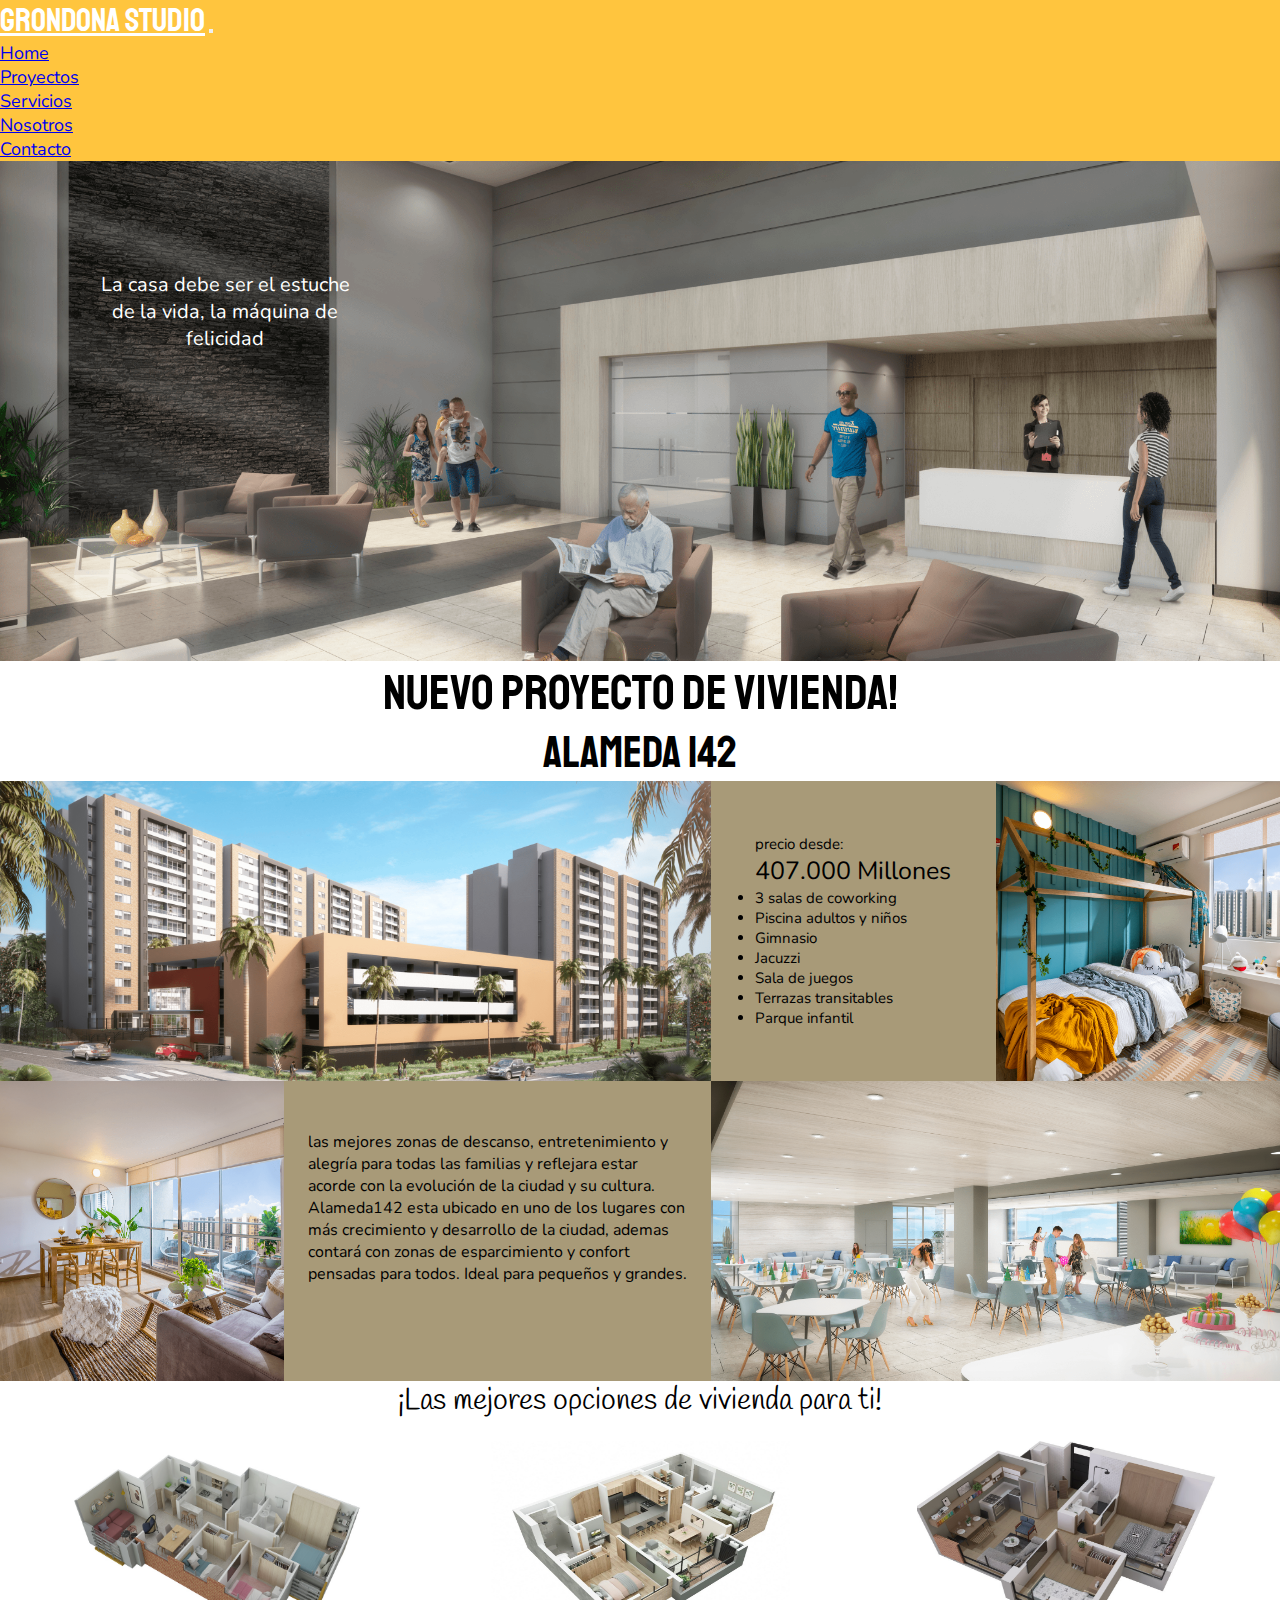
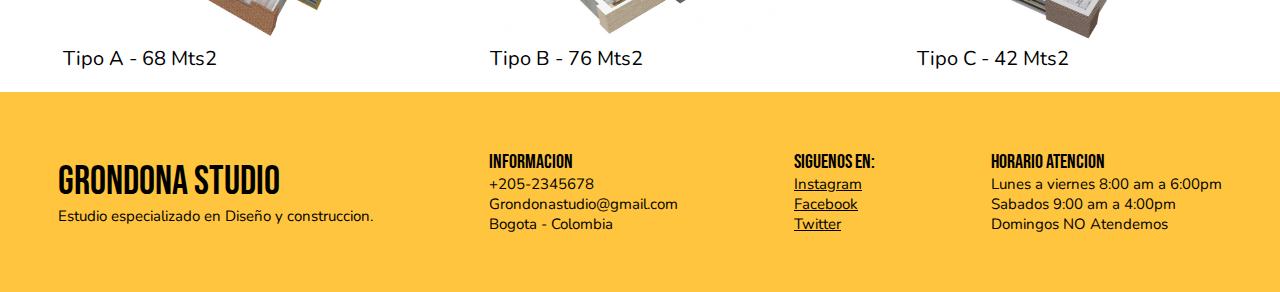
<file: index.html>
<!doctype html>
<html lang="es">
  <head>
      <meta charset="utf-8">
      <meta name="viewport" content="width=device-width, initial-scale=1">
      <meta name="description" content="Este es el sitio web de empresa donde pueden encontrar todo relacionado con Arquitectura diseño y construccion.">
      <meta name="keywords" content="DISEÑO, ARTE, ARQUITECTURA, CONSTRUCCION, COLORES, TEXTURAS">
      <link href="https://cdn.jsdelivr.net/npm/bootstrap@5.0.2/dist/css/bootstrap.min.css" rel="stylesheet" integrity="sha384-EVSTQN3/azprG1Anm3QDgpJLIm9Nao0Yz1ztcQTwFspd3yD65VohhpuuCOmLASjC" crossorigin="anonymous">
      <link rel="stylesheet" type="text/css" href="css/style.css">
      <title>GRONDONA STUDIO</title>
       <link
      rel="stylesheet"
      href="https://cdnjs.cloudflare.com/ajax/libs/animate.css/4.1.1/animate.min.css"/>
  </head>
  <body>
     <!--nav bar-->
  <nav class="navbar navbar-expand-lg navbar-light bg-danger ">
      <div class="container-fluid ">
        <a class="navbar-brand " href="index.html">Grondona Studio</a>
        <button class="navbar-toggler" type="button" data-bs-toggle="collapse" data-bs-target="#navbarNav" aria-controls="navbarNav" aria-expanded="false" aria-label="Toggle navigation">
          <span class="navbar-toggler-icon"></span>
        </button>
        <div class="collapse navbar-collapse dd-flex justify-content-end" id="navbarNav">
          <ul class="navbar-nav ">
            <li class="nav-item">
              <a class="nav-link active" aria-current="page" href="index.html">Home</a>
            </li>
            <li class="nav-item ">
              <a class="nav-link" href="proyectos.html">Proyectos</a>
            </li>
            <li class="nav-item">
              <a class="nav-link" href="servicios.html">Servicios</a>
            </li>
            <li class="nav-item">
              <a class="nav-link" href="nosotros.html">Nosotros</a>
            </li>
            <li class="nav-item">
              <a class="nav-link" href="contacto.html">Contacto</a>
            </li>        
          </ul>
        </div>
      </div>
    </nav>
</nav>
  <!--nav bar -->
  <!--info 1-->
 <div id="banner_uno" class="animate__fadeIn">
   	<div class="banner_texto">
   		<p class="animate__backInRight">La casa debe ser el estuche de la vida, la máquina de felicidad</p>	
   	</div>	
</div> 
  <!--info 1-->
  <!--info 2-->
  <header id="nuevos" >
    	<p class="t1_nuevo animate__zoomIn">Nuevo Proyecto de Vivienda!</p>
    	<p class="t2_nuevo animate__bounceInLeft">ALAMEDA 142</p>
  </header>
  <!--info 2-->
  <!--proyecto-->
  <div id="alameda142">
  	  	<div class="inf1"></div>
    	<article class="inf3">
    		<p class="tx_al">las mejores  zonas de descanso,  entretenimiento y alegría para todas las familias  y reflejara estar acorde con la evolución de la ciudad y su cultura. Alameda142 esta ubicado en uno de los lugares con más crecimiento y desarrollo de la ciudad, ademas contará con zonas de esparcimiento y confort pensadas para todos. Ideal para pequeños y grandes.</p> 
    	</article>
  		  <div class="inf2"></div>
  		  <div class="inf5"> 
      			<ul>
      				<p>precio desde:</p>
      				<p class="p_c">407.000 Millones</p>
      				<li>3 salas de coworking</li>
      				<li>Piscina adultos y niños</li>
      				<li>Gimnasio</li>
      				<li>Jacuzzi</li>
      				<li>Sala de juegos</li>
      				<li>Terrazas transitables</li>
      				<li>Parque infantil</li>
      			</ul>
  		  </div>
  		  <div class="inf4"> </div>
  	  	<div class="inf6"> </div>
  </div>		
<!--proyecto-->  
<!--texto info-->
  <div class="titulo">
      <p class="animate__animated animate__bounce">¡Las mejores opciones de vivienda para ti!</p>	
  </div>
<!--texto info-->
<!--cards -->
  <div id="cards">
      	<div class="card_uno">   		
      		<img src="img/tipo A.jpg" height="200px" width="300px" class="fondo1">
      		<p>Tipo A - 68 Mts2</p>
      		</div>
      	<div class="card_dos">   		
      		<img src="img/tipo B.jpg" height="200px" width="300px" class="fondo1">
      		<p>Tipo B - 76 Mts2</p>
      	</div>
      	<div class="card_tres">
      		
      		<img src="img/tipo C.jpg" height="200px" width="300px" class="fondo1">
      		<p>Tipo C - 42 Mts2</p>
      	</div>	
      </div>
  </div>
<!--cards -->
<!--FOOTER-->
<footer id="footer" class="infofooter">
    <div>
      <p class="t_1">GRONDONA STUDIO</p>
      <p class="t_2">Estudio especializado en Diseño y construccion.</p>
    </div>
    <div class="informacion">Informacion
      <p class="t_4">+205-2345678</p>
      <p class="t_4">Grondonastudio@gmail.com</p>
      <p class="t_4">Bogota - Colombia</p>
    </div>
    <div class="informacion">Siguenos en:
      <p class="t_4">
        <a class="t_4" href="https://www.instagram.com/?hl=es-la" target="_blank">Instagram</a>
      </p>
      <p class="t_4">
        <a class="t_4" href="https://www.facebook.com/?hl=es-la" target="_blank">Facebook</a>
      </p>
      <p class="t_4">
        <a class="t_4" href="https://www.twitter.com/?hl=es-la" target="_blank">Twitter</a>
      </p>	
    </div>
    <div class="informacion">Horario Atencion
      <p class="t_4">Lunes a viernes 8:00 am a 6:00pm</p>
      <p class="t_4">Sabados 9:00 am a 4:00pm</p>
      <p class="t_4">Domingos NO Atendemos</p>
    </div>	
</footer>
<!--FOOTER-->
<script src="https://cdn.jsdelivr.net/npm/bootstrap@5.0.2/dist/js/bootstrap.bundle.min.js" integrity="sha384-MrcW6ZMFYlzcLA8Nl+NtUVF0sA7MsXsP1UyJoMp4YLEuNSfAP+JcXn/tWtIaxVXM" crossorigin="anonymous"></script>
  </body>
</html>
</file>
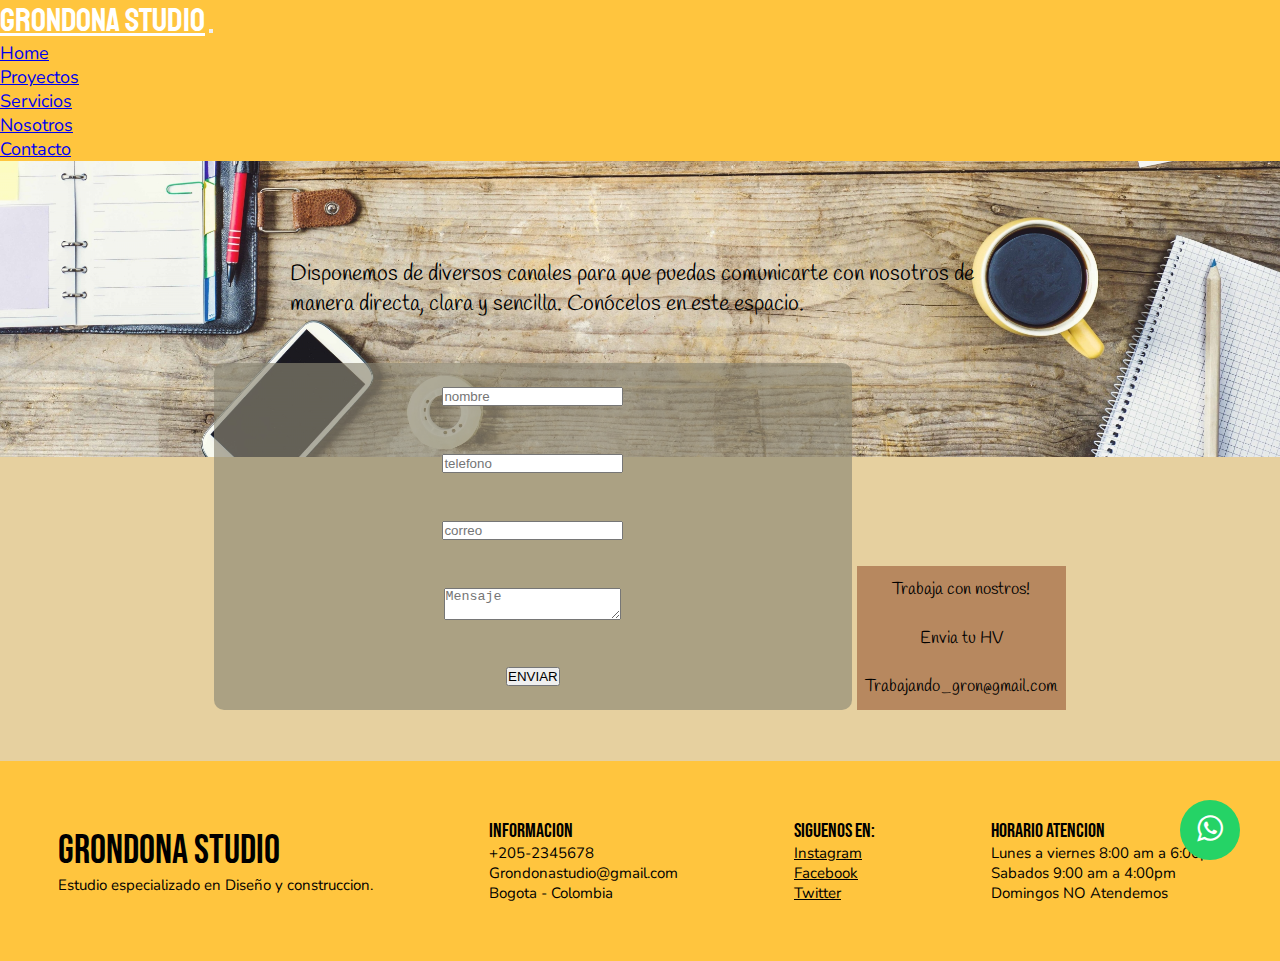
<file: contacto.html>
<!doctype html>
<html lang="es">
<head>
    <meta charset="utf-8">
    <meta name="viewport" content="width=device-width, initial-scale=1">
     <meta name="description" content="Este es el sitio web de empresa donde pueden encontrar todo relacionado con Arquitectura diseño y construccion.">
    <meta name="keywords" content="DISEÑO, ARTE, ARQUITECTURA, CONSTRUCCION, COLORES, TEXTURAS">
    <link href="https://cdn.jsdelivr.net/npm/bootstrap@5.0.2/dist/css/bootstrap.min.css" rel="stylesheet" integrity="sha384-EVSTQN3/azprG1Anm3QDgpJLIm9Nao0Yz1ztcQTwFspd3yD65VohhpuuCOmLASjC" crossorigin="anonymous">
    <link rel="stylesheet" type="text/css" href="css/style.css">
    <!--WhatsApp head -->
    <link rel="stylesheet" href="https://stackpath.bootstrapcdn.com/font-awesome/4.7.0/css/font-awesome.min.css">
	    <style type="text/css">
    	    	.whatsapp {
    			  position:fixed;
    			  width:60px;
    			  height:60px;
    			  bottom:40px;
    			  right:40px;
    			  background-color:#25d366;
    			  color:#FFF;
    			  border-radius:50px;
    			  text-align:center;
    			  font-size:30px;
    			  z-index:100;
    			 }
    			.whatsapp-icon {
    	  		margin-top:13px;
    			}
	    </style>
      <!--WhatsApp Head -->
  <title>Contacto</title>
</head>
<body>
<!--WhatsApp Body -->
<a href="https://wa.me/2052345678?text=Me%20gustaría%20saber%20el%20precio%20del%20coche" class="whatsapp" target="_blank"> <i class="fa fa-whatsapp whatsapp-icon"></i></a>
<!--WhatsApp Body -->
<!--navbar -->
<nav class="navbar navbar-expand-lg navbar-light bg-danger ">
    <div class="container-fluid ">
      <a class="navbar-brand " href="index.html">Grondona Studio</a>
      <button class="navbar-toggler" type="button" data-bs-toggle="collapse" data-bs-target="#navbarNav" aria-controls="navbarNav" aria-expanded="false" aria-label="Toggle navigation">
        <span class="navbar-toggler-icon"></span>
      </button>
      <div class="collapse navbar-collapse dd-flex justify-content-end" id="navbarNav">
        <ul class="navbar-nav ">
          <li class="nav-item">
            <a class="nav-link" aria-current="page" href="index.html">Home</a>
          </li>
          <li class="nav-item ">
            <a class="nav-link" href="proyectos.html">Proyectos</a>
          </li>
          <li class="nav-item">
            <a class="nav-link" href="servicios.html">Servicios</a>
          </li>
          <li class="nav-item">
            <a class="nav-link" href="nosotros.html">Nosotros</a>
          </li>
          <li class="nav-item">
            <a class="nav-link active" href="contacto.html">Contacto</a>
          </li>
          
        </ul>
      </div>
    </div>
</nav>
<!--navbar -->
<!--info  contacto-->
<div id="contacto">
    <section class="f_1">
      <p class="tx_cont">
        Disponemos de diversos canales para que puedas comunicarte con nosotros de manera directa, clara y sencilla. Conócelos en este espacio.
      </p> 
    </section>
    <div class="f_2"> 
        <input type="text" name="nombre" placeholder="nombre">
        <input type="text" name="nombre" placeholder="telefono">
        <input type="text" name="nombre" placeholder="correo">
        <textarea name="mensaje" placeholder="Mensaje"></textarea>
        <input type="submit" name="enviar" value="ENVIAR">
    </div>
    <div class="f_3"> 
        <iframe src="https://www.google.com/maps/embed?pb=!1m18!1m12!1m3!1d3976.4338787453453!2d-74.03869598523762!3d4.6944279965902025!2m3!1f0!2f0!3f0!3m2!1i1024!2i768!4f13.1!3m3!1m2!1s0x8e3f9aa5dd6cd48d%3A0x7fd49892b3ec2ffb!2sAv.%20Pepe%20Sierra%20%239%2C%20Bogot%C3%A1!5e0!3m2!1ses!2sco!4v1642532935925!5m2!1ses!2sco" width="209" height="195" style="border:0;" allowfullscreen="" loading="lazy"></iframe>
    </div>
    <div class="f_4">
        <p>
          Trabaja con nostros!
        </p> 
        <p>
          Envia tu HV 
        </p> 
        <p>
          Trabajando_gron@gmail.com
        </p> 
      </div>
</div>  
 <!--FOOTER-->
<footer id="footer" class="infofooter">
    <div>
      <p class="t_1">GRONDONA STUDIO</p>
      <p class="t_2">Estudio especializado en Diseño y construccion.</p>
    </div>
    <div class="informacion">Informacion
      <p class="t_4">+205-2345678</p>
      <p class="t_4">Grondonastudio@gmail.com</p>
      <p class="t_4">Bogota - Colombia</p>
    </div>
    <div class="informacion">Siguenos en:
      <p class="t_4">
        <a class="t_4" href="https://www.instagram.com/?hl=es-la" target="_blank">Instagram</a>
      </p>
      <p class="t_4">
        <a class="t_4" href="https://www.facebook.com/?hl=es-la" target="_blank">Facebook</a>
      </p>
      <p class="t_4">
        <a class="t_4" href="https://www.twitter.com/?hl=es-la" target="_blank">Twitter</a>
      </p>  
    </div>
    <div class="informacion">Horario Atencion
      <p class="t_4">Lunes a viernes 8:00 am a 6:00pm</p>
      <p class="t_4">Sabados 9:00 am a 4:00pm</p>
      <p class="t_4">Domingos NO Atendemos</p>
    </div>  
</footer>
<!--FOOTER-->
<script src="https://cdn.jsdelivr.net/npm/bootstrap@5.0.2/dist/js/bootstrap.bundle.min.js" integrity="sha384-MrcW6ZMFYlzcLA8Nl+NtUVF0sA7MsXsP1UyJoMp4YLEuNSfAP+JcXn/tWtIaxVXM" crossorigin="anonymous"></script>
</body>
</html>
</file>
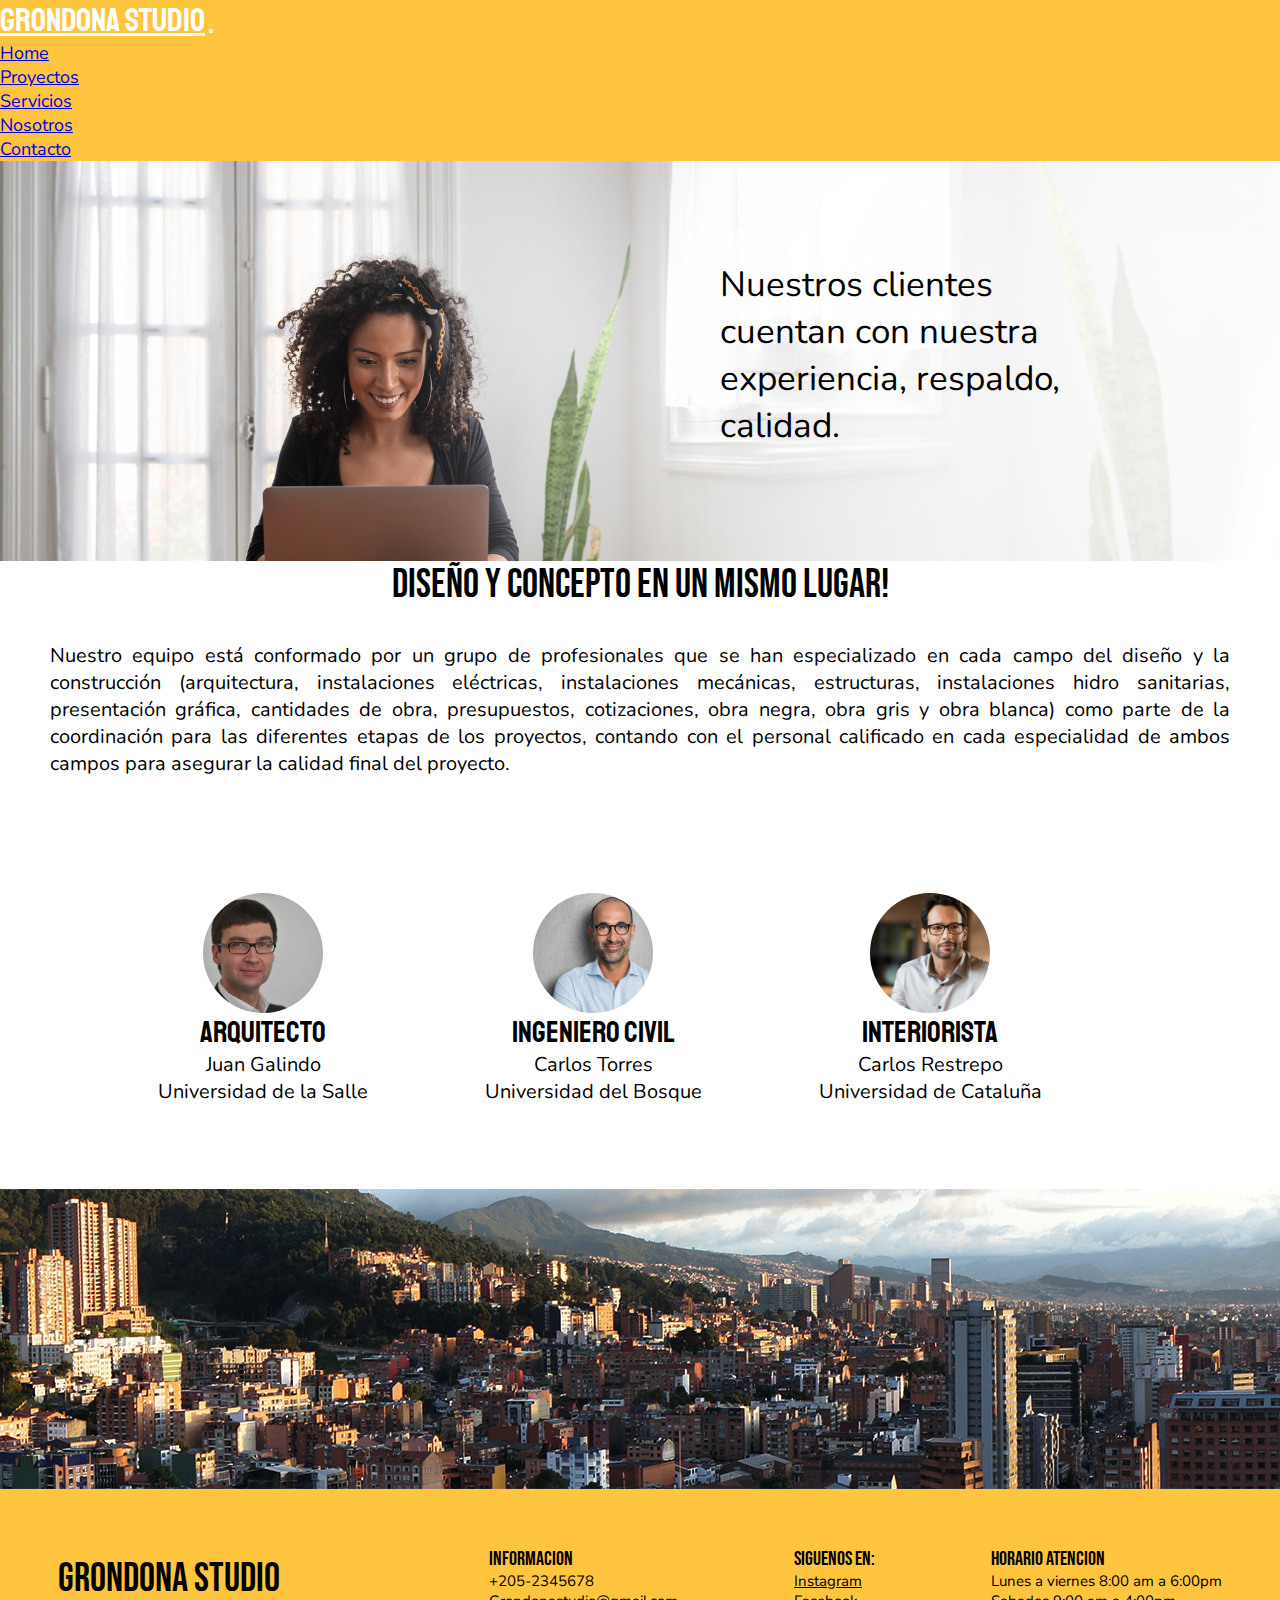
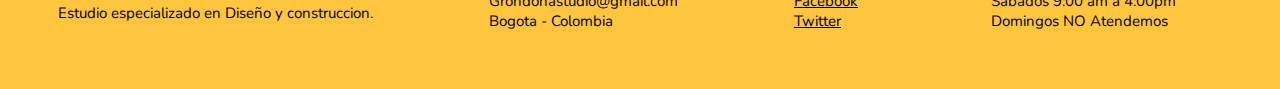
<file: nosotros.html>
<!doctype html>
<html lang="es">
  <head>
    <meta charset="utf-8">
    <meta name="viewport" content="width=device-width, initial-scale=1">
    <meta name="description" content="Este es el sitio web de empresa donde pueden encontrar todo relacionado con Arquitectura diseño y construccion.">
    <meta name="keywords" content="DISEÑO, ARTE, ARQUITECTURA, CONSTRUCCION, COLORES, TEXTURAS">
    <link href="https://cdn.jsdelivr.net/npm/bootstrap@5.0.2/dist/css/bootstrap.min.css" rel="stylesheet" integrity="sha384-EVSTQN3/azprG1Anm3QDgpJLIm9Nao0Yz1ztcQTwFspd3yD65VohhpuuCOmLASjC" crossorigin="anonymous">
    <link rel="stylesheet" type="text/css" href="css/style.css">
    <title>Nosotros</title>
    <link rel="stylesheet" href="https://cdnjs.cloudflare.com/ajax/libs/animate.css/4.1.1/animate.min.css"/>
  </head>
  <body>
<!--navbar-->
<nav class="navbar navbar-expand-lg navbar-light bg-danger ">
  <div class="container-fluid ">
    <a class="navbar-brand " href="index.html">Grondona Studio</a>
    <button class="navbar-toggler" type="button" data-bs-toggle="collapse" data-bs-target="#navbarNav" aria-controls="navbarNav" aria-expanded="false" aria-label="Toggle navigation">
      <span class="navbar-toggler-icon"></span>
    </button>
    <div class="collapse navbar-collapse dd-flex justify-content-end" id="navbarNav">
      <ul class="navbar-nav ">
        <li class="nav-item">
          <a class="nav-link " aria-current="page" href="index.html">Home</a>
        </li>
        <li class="nav-item ">
          <a class="nav-link" href="proyectos.html">Proyectos</a>
        </li>
        <li class="nav-item">
          <a class="nav-link" href="servicios.html">Servicios</a>
        </li>
        <li class="nav-item">
          <a class="nav-link active" href="nosotros.html">Nosotros</a>
        </li>
        <li class="nav-item">
          <a class="nav-link" href="contacto.html">Contacto</a>
        </li>
        
      </ul>
    </div>
  </div>
</nav>
<!--navbar-->
<!--IMGN COMIENZO-->
<div id="banner_nos">
    <div class="bn_tx1 animate__fadeIn">
      <p>Nuestros clientes cuentan con nuestra experiencia, respaldo, calidad.</p>
    </div>
</div>
<section id="tx_principal">
      <p class="tx_2">
        Diseño y Concepto en un mismo Lugar!
      </p>
      <p class="tx_3">Nuestro equipo está conformado por un grupo de profesionales que se han especializado en cada campo del diseño y la construcción (arquitectura, instalaciones eléctricas, instalaciones mecánicas, estructuras, instalaciones hidro sanitarias, presentación gráfica, cantidades de obra, presupuestos, cotizaciones, obra negra, obra gris y obra blanca) como parte de la coordinación para las diferentes etapas de los proyectos, contando con el personal calificado en cada especialidad de ambos campos para asegurar la calidad final del proyecto.</p> 
</section>  
<!--IMGN COMIENZO-->
<!--EQUIPO DE TRABAJO-->
<div id="equipo">
  <div class="arq">
      <div class="arq_img"></div>
  <div>
      <p class="arq_tx">Arquitecto</p>
      <p>Juan Galindo</p>
      <p>Universidad de la Salle</p>
  </div>
  </div>
<div class="ing">
    <div class="ing_img"></div>
      <div>
      <p class="arq_tx">Ingeniero Civil</p>
      <p>Carlos Torres</p>
      <p>Universidad del Bosque</p>
  </div>
</div>
<div class="int">
    <div class="int_img"></div>
      <div >
        <p class="arq_tx">Interiorista</p>
          <p>Carlos Restrepo</p>
            <p>Universidad de Cataluña</p>
      </div>
    </div>  
</div>
<!--EQUIPO DE TRABAJO-->
<!--Bogota BANNER-->
<div id="nosotros"></div>
<!--Bogota BANNER-->
<!--FOOTER-->
<footer id="footer" class="infofooter">
    <div>
      <p class="t_1">GRONDONA STUDIO</p>
      <p class="t_2">Estudio especializado en Diseño y construccion.</p>
    </div>
    <div class="informacion">Informacion
      <p class="t_4">+205-2345678</p>
      <p class="t_4">Grondonastudio@gmail.com</p>
      <p class="t_4">Bogota - Colombia</p>
    </div>
    <div class="informacion">Siguenos en:
      <p class="t_4">
        <a class="t_4" href="https://www.instagram.com/?hl=es-la" target="_blank">Instagram</a>
      </p>
      <p class="t_4">
        <a class="t_4" href="https://www.facebook.com/?hl=es-la" target="_blank">Facebook</a>
      </p>
      <p class="t_4">
        <a class="t_4" href="https://www.twitter.com/?hl=es-la" target="_blank">Twitter</a>
      </p>  
    </div>
    <div class="informacion">Horario Atencion
      <p class="t_4">Lunes a viernes 8:00 am a 6:00pm</p>
      <p class="t_4">Sabados 9:00 am a 4:00pm</p>
      <p class="t_4">Domingos NO Atendemos</p>
    </div>  
</footer>
<!--FOOTER-->
<script src="https://cdn.jsdelivr.net/npm/bootstrap@5.0.2/dist/js/bootstrap.bundle.min.js" integrity="sha384-MrcW6ZMFYlzcLA8Nl+NtUVF0sA7MsXsP1UyJoMp4YLEuNSfAP+JcXn/tWtIaxVXM" crossorigin="anonymous"></script>
</body>
</html>
</file>
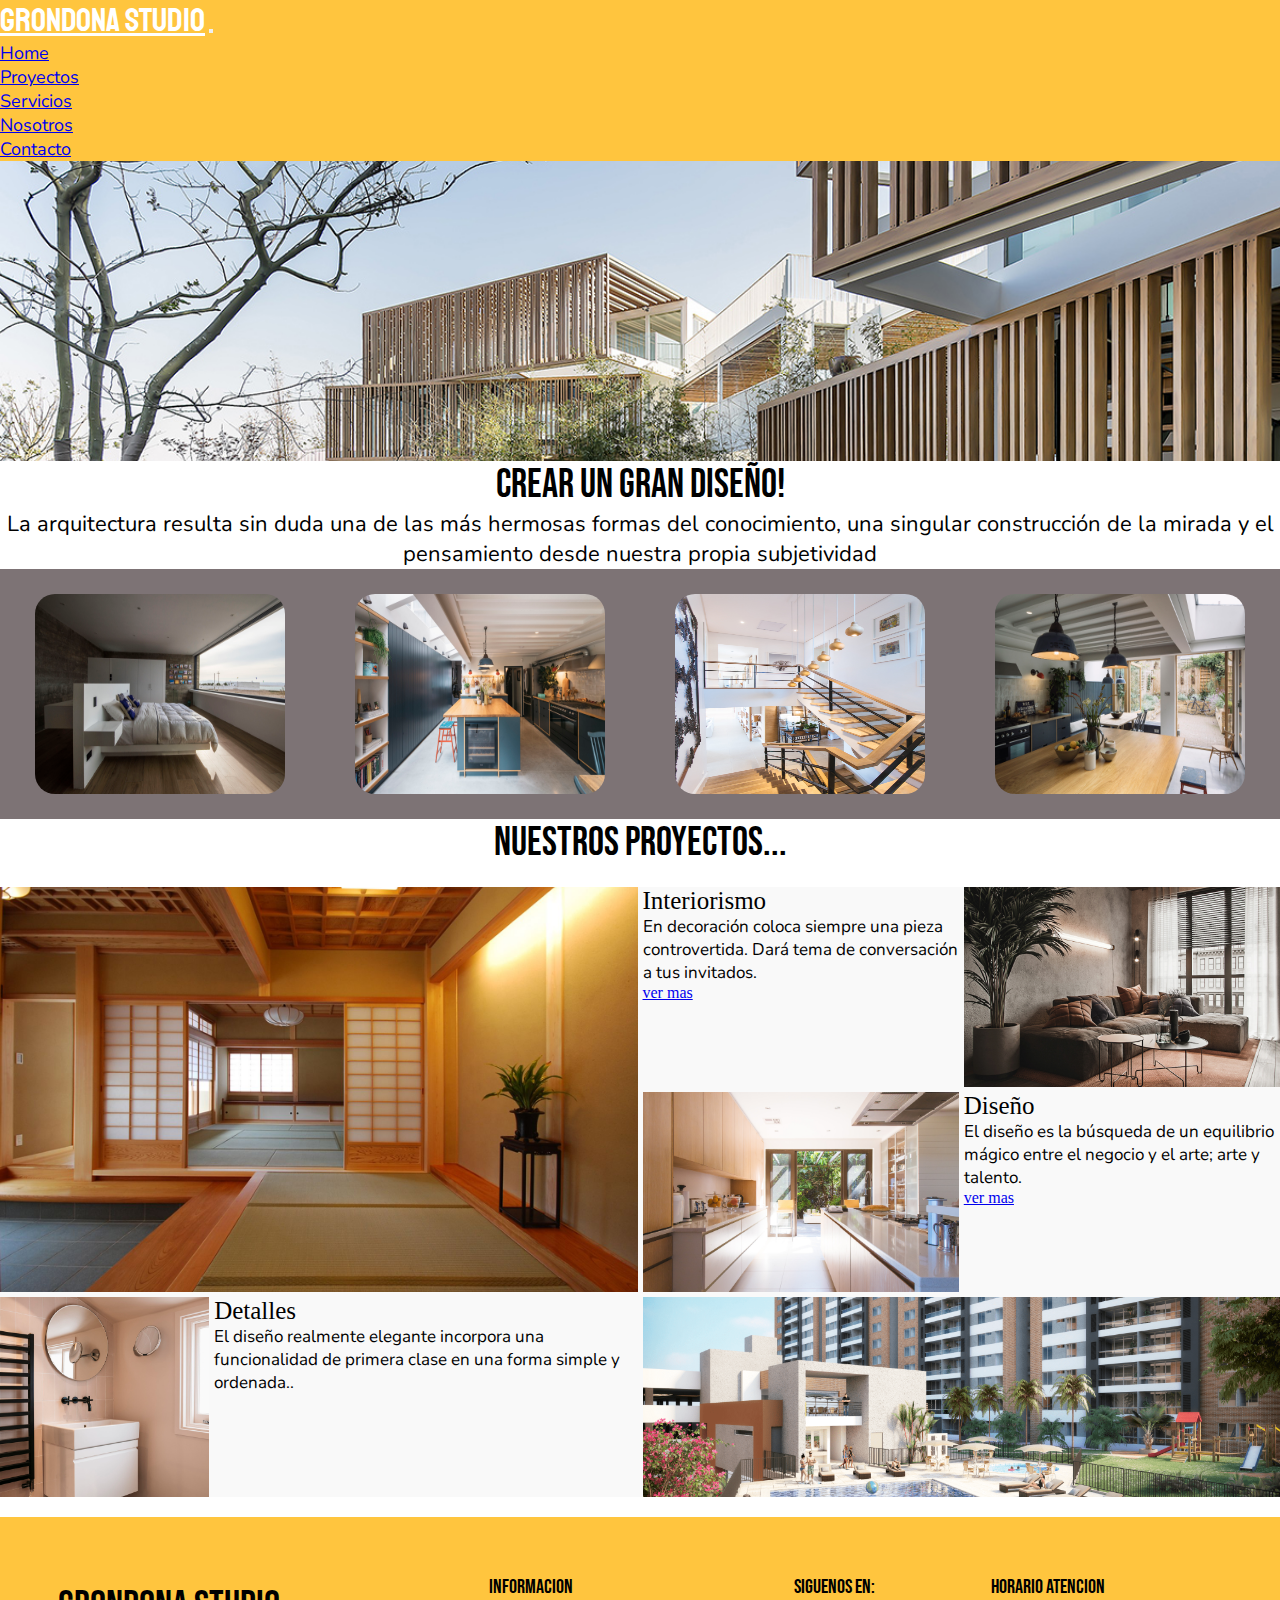
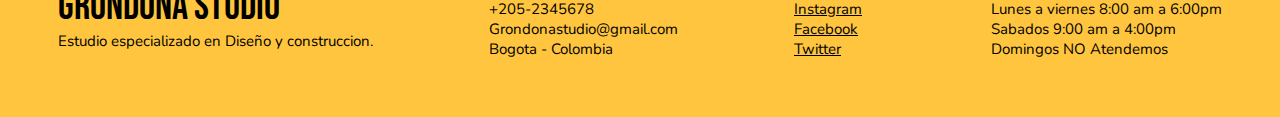
<file: proyectos.html>
<!doctype html>
<html lang="es">
  <head>
      <meta charset="utf-8">
      <meta name="viewport" content="width=device-width, initial-scale=1">
       <meta name="description" content="Este es el sitio web de empresa donde pueden encontrar todo relacionado con Arquitectura diseño y construccion.">
      <meta name="keywords" content="DISEÑO, ARTE, ARQUITECTURA, CONSTRUCCION, COLORES, TEXTURAS">
      <link href="https://cdn.jsdelivr.net/npm/bootstrap@5.0.2/dist/css/bootstrap.min.css" rel="stylesheet" integrity="sha384-EVSTQN3/azprG1Anm3QDgpJLIm9Nao0Yz1ztcQTwFspd3yD65VohhpuuCOmLASjC" crossorigin="anonymous">
      <link rel="stylesheet" type="text/css" href="css/style.css">
      <title>Proyectos</title>
    </head>
  <body>
<!--navbar-->
  <nav class="navbar navbar-expand-lg navbar-light bg-danger ">
      <div class="container-fluid ">
        <a class="navbar-brand " href="index.html">Grondona Studio</a>
        <button class="navbar-toggler" type="button" data-bs-toggle="collapse" data-bs-target="#navbarNav" aria-controls="navbarNav" aria-expanded="false" aria-label="Toggle navigation">
          <span class="navbar-toggler-icon"></span>
        </button>
        <div class="collapse navbar-collapse dd-flex justify-content-end" id="navbarNav">
          <ul class="navbar-nav ">
            <li class="nav-item">
              <a class="nav-link " aria-current="page" href="index.html">Home</a>
            </li>
            <li class="nav-item ">
              <a class="nav-link active" href="proyectos.html">Proyectos</a>
            </li>
            <li class="nav-item">
              <a class="nav-link" href="servicios.html">Servicios</a>
            </li>
            <li class="nav-item">
              <a class="nav-link" href="nosotros.html">Nosotros</a>
            </li>
            <li class="nav-item">
              <a class="nav-link" href="contacto.html">Contacto</a>
            </li>
            
          </ul>
        </div>
      </div>
</nav>
<!--navbar-->
<!--imagenes inicio-->
<div id="img1" class="imnfond"></div>
<!--imagenes inicio-->
<!--texto proyectos-->
<header id="texto-proy" class="fondoblanco">
    <p class="palabra-uno">Crear un gran diseño!</p>
    <p class="palabra-dos">La arquitectura resulta sin duda una de las más hermosas formas del conocimiento, una singular construcción de la mirada y el pensamiento desde nuestra propia subjetividad </p>
</header>
<!--texto proyectos-->
<!--4 imagenes-->
 <div id="cuatroimagenes">
    <img class="img4" src="img/INT.jpg" height="200px" width="250px" >
    <img class="img4" src="img/COCINA.jpg" height="200px" width="250px" >
    <img class="img4" src="img/imagen.5.jpg" height="200px" width="250px" >
    <img class="img4" src="img/RESTAURANTE.jpg" height="200px" width="250px" >
 </div>
 <!--4 imagenes-->
<header id="texto-proy" class="fondoblanco">
    <p class="palabra-uno">Nuestros proyectos...</p>
</header> 
 <!--grids-->
  <div id="grids" class="cuadricula">
      <div class="rej-1"> </div>
      <section class="rej-2"> 
            <p class="txt-rej-uno">Interiorismo</p>
            <p class="txt-rej-dos">En decoración coloca siempre una pieza controvertida. Dará tema de conversación a tus invitados.</p>
            <a class="t_4" href="https://www.pinterest.com/?hl=es-la" target="_blank">ver mas</a>
      </section>
      <div class="rej-3"> </div>
      <div class="rej-4"> </div>
      <section class="rej-5">
             <p class="txt-rej-uno">Diseño</p>
             <p class="txt-rej-dos">El diseño es la búsqueda de un equilibrio mágico entre el negocio y el arte; arte y talento.</p>
             <a class="t_4" href="https://www.pinterest.com/?hl=es-la" target="_blank">ver mas</a>            
      </section>
      <div class="rej-6"> </div>
      <section class="rej-7"> 
            <p class="txt-rej-uno">Detalles</p>
            <p class="txt-rej-dos">El diseño realmente elegante incorpora una funcionalidad de primera clase en una forma simple y ordenada..</p>
      </section>
      <div class="rej-8"> </div>
</div> 
<!--grids--> 
<!--FOOTER-->
<footer id="footer" class="infofooter">
    <div>
      <p class="t_1">GRONDONA STUDIO</p>
      <p class="t_2">Estudio especializado en Diseño y construccion.</p>
    </div>
    <div class="informacion">Informacion
      <p class="t_4">+205-2345678</p>
      <p class="t_4">Grondonastudio@gmail.com</p>
      <p class="t_4">Bogota - Colombia</p>
    </div>
    <div class="informacion">Siguenos en:
      <p class="t_4">
        <a class="t_4" href="https://www.instagram.com/?hl=es-la" target="_blank">Instagram</a>
      </p>
      <p class="t_4">
        <a class="t_4" href="https://www.facebook.com/?hl=es-la" target="_blank">Facebook</a>
      </p>
      <p class="t_4">
        <a class="t_4" href="https://www.twitter.com/?hl=es-la" target="_blank">Twitter</a>
      </p>  
    </div>
    <div class="informacion">Horario Atencion
      <p class="t_4">Lunes a viernes 8:00 am a 6:00pm</p>
      <p class="t_4">Sabados 9:00 am a 4:00pm</p>
      <p class="t_4">Domingos NO Atendemos</p>
    </div>  
</footer>
<!--FOOTER-->
<script src="https://cdn.jsdelivr.net/npm/bootstrap@5.0.2/dist/js/bootstrap.bundle.min.js" integrity="sha384-MrcW6ZMFYlzcLA8Nl+NtUVF0sA7MsXsP1UyJoMp4YLEuNSfAP+JcXn/tWtIaxVXM" crossorigin="anonymous"></script>
  </body>
</html>
</file>
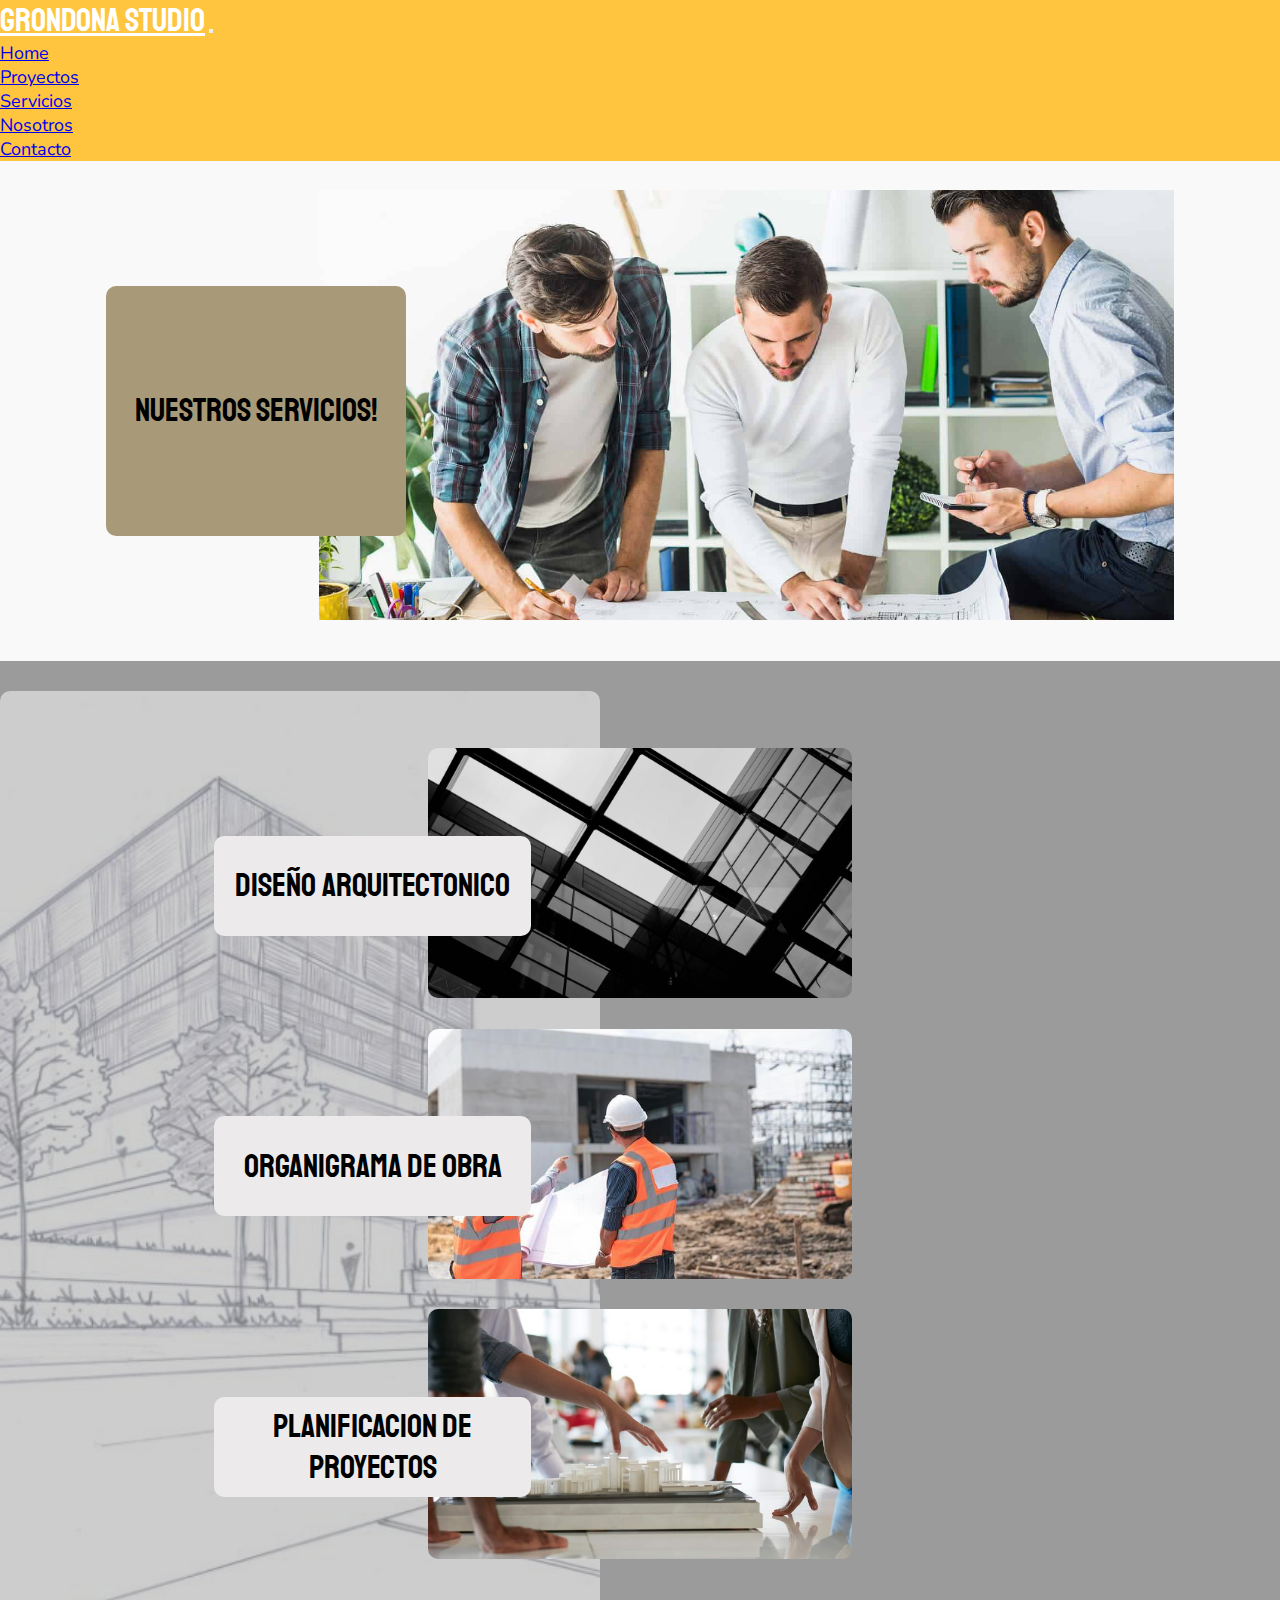
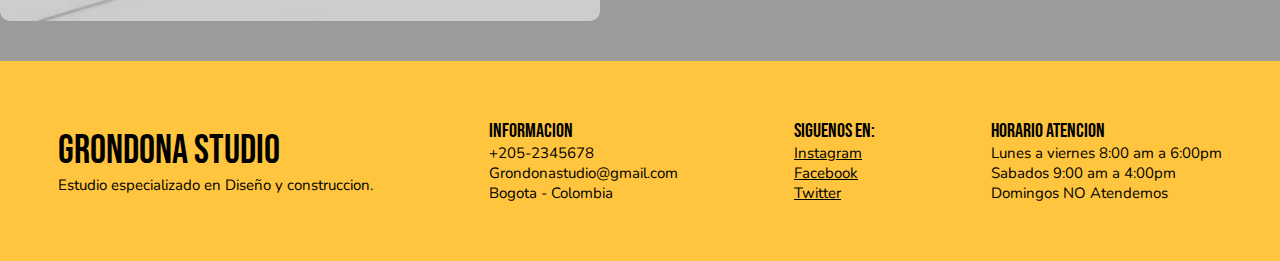
<file: servicios.html>
<!doctype html>
<html lang="es">
  <head>
        <meta charset="utf-8">
        <meta name="viewport" content="width=device-width, initial-scale=1">
        <meta name="description" content="Este es el sitio web de empresa donde pueden encontrar todo relacionado con Arquitectura diseño y construccion.">
        <meta name="keywords" content="DISEÑO, ARTE, ARQUITECTURA, CONSTRUCCION, COLORES, TEXTURAS">
        <link href="https://cdn.jsdelivr.net/npm/bootstrap@5.0.2/dist/css/bootstrap.min.css" rel="stylesheet" integrity="sha384-EVSTQN3/azprG1Anm3QDgpJLIm9Nao0Yz1ztcQTwFspd3yD65VohhpuuCOmLASjC" crossorigin="anonymous">
        <link rel="stylesheet" type="text/css" href="css/style.css"><link
        rel="stylesheet"
        href="https://cdnjs.cloudflare.com/ajax/libs/animate.css/4.1.1/animate.min.css"/>
        <title>Servicios</title>
  </head>
<body>
<!--navbar-->
<nav class="navbar navbar-expand-lg navbar-light bg-danger ">
    <div class="container-fluid ">
      <a class="navbar-brand " href="index.html">Grondona Studio</a>
      <button class="navbar-toggler" type="button" data-bs-toggle="collapse" data-bs-target="#navbarNav" aria-controls="navbarNav" aria-expanded="false" aria-label="Toggle navigation">
        <span class="navbar-toggler-icon"></span>
      </button>
      <div class="collapse navbar-collapse dd-flex justify-content-end" id="navbarNav">
        <ul class="navbar-nav ">
          <li class="nav-item">
            <a class="nav-link " aria-current="page" href="index.html">Home</a>
          </li>
          <li class="nav-item ">
            <a class="nav-link" href="proyectos.html">Proyectos</a>
          </li>
          <li class="nav-item">
            <a class="nav-link active" href="servicios.html">Servicios</a>
          </li>
          <li class="nav-item">
            <a class="nav-link" href="nosotros.html">Nosotros</a>
          </li>
          <li class="nav-item">
            <a class="nav-link" href="contacto.html">Contacto</a>
          </li>  
        </ul>
      </div>
    </div>
</nav>
<!--navbar-->
<!--Nuestros servicios-->
<div id="seccion_uno" class="img_principal">
    <div class="img_sec"> </div>
      <header class="txt_sec"> 
        <p class="nuestros_serv" >Nuestros Servicios!</p>  
    </header>
</div> 
<div id="servicios" class="contenido">
    <div class="div4 animate__bounceInLeft">
        <p>Diseño Arquitectonico</p>  
    </div>
    <div class="div2"> </div>
    <div class="div5 animate__bounceInLeft"> 
        <p>Organigrama de Obra </p> 
    </div>
    <div class="div3"> </div>
    <div class="div1"> </div>      
    <div class="div6 animate__bounceInLeft"> 
        <p>Planificacion de proyectos</p> 
    </div>
    <div class="div7"> </div>    
</div> 
<!--Nuestros servicios-->
<!--FOOTER-->
<footer id="footer" class="infofooter">
    <div>
      <p class="t_1">GRONDONA STUDIO</p>
      <p class="t_2">Estudio especializado en Diseño y construccion.</p>
    </div>
    <div class="informacion">Informacion
      <p class="t_4">+205-2345678</p>
      <p class="t_4">Grondonastudio@gmail.com</p>
      <p class="t_4">Bogota - Colombia</p>
    </div>
    <div class="informacion">Siguenos en:
      <p class="t_4">
        <a class="t_4" href="https://www.instagram.com/?hl=es-la" target="_blank">Instagram</a>
      </p>
      <p class="t_4">
        <a class="t_4" href="https://www.facebook.com/?hl=es-la" target="_blank">Facebook</a>
      </p>
      <p class="t_4">
        <a class="t_4" href="https://www.twitter.com/?hl=es-la" target="_blank">Twitter</a>
      </p>  
    </div>
    <div class="informacion">Horario Atencion
      <p class="t_4">Lunes a viernes 8:00 am a 6:00pm</p>
      <p class="t_4">Sabados 9:00 am a 4:00pm</p>
      <p class="t_4">Domingos NO Atendemos</p>
    </div>  
</footer>
<!--FOOTER-->
<script src="https://cdn.jsdelivr.net/npm/bootstrap@5.0.2/dist/js/bootstrap.bundle.min.js" integrity="sha384-MrcW6ZMFYlzcLA8Nl+NtUVF0sA7MsXsP1UyJoMp4YLEuNSfAP+JcXn/tWtIaxVXM" crossorigin="anonymous"></script>
</body>
</html>
</file>
<file: css/style.css>
@import url("https://fonts.googleapis.com/css2?family=Nunito:ital,wght@0,200;1,300;1,800&display=swap");
@import url("https://fonts.googleapis.com/css2?family=Bebas+Neue&display=swap");
@import url("https://fonts.googleapis.com/css2?family=Handlee:wght@200;500;700&display=swap");
@import url("https://fonts.googleapis.com/css2?family=Handlee&display=swap");
@import url("https://fonts.googleapis.com/css2?family=Staatliches&display=swap");
* {
  margin: 0;
  padding: 0;
}

body {
  background-color: white;
}

/*-------.--------.-----------.---------.-----.-----.*/
/*nav bar*/
.bg-danger {
  background-color: #ffc53e !important;
}

.animate__backInRight {
  animation-duration: 3s;
}

.animate__backInLeft {
  animation-duration: 6s;
}

.animate__fadeIn {
  animation-duration: 4s;
}

/*-------.--------.-----------.---------.-----.-----.*/
/*index*/
.navbar-brand {
  font-family: Staatliches;
  font-size: 33px;
  color: white;
}

.nav-item {
  font-family: Nunito;
  font-size: 18px;
  color: white;
}

#banner_uno {
  background-image: url("../img/r2.png");
  background-position: center;
  background-size: cover;
  height: 500px;
  width: auto;
}

#banner_uno .banner_texto {
  display: flex;
  flex-direction: row;
  flex-wrap: wrap;
  justify-content: flex-start;
  align-items: center;
  align-content: center;
  height: 100px;
  width: 350px;
}

#banner_uno p {
  font-family: Nunito;
  font-size: 20px;
  color: white;
  margin-top: 200px;
  margin-left: 100px;
  animation-duration: 5s;
  background-color: none;
  text-align: center;
}

@media (max-width: 600px) {
  #banner_uno p {
    font-family: Nunito;
    font-size: 15px;
    animation-duration: 5s;
    text-aling: center;
  }
}

#nuevos {
  display: flex;
  flex-direction: column;
  flex-wrap: wrap;
  justify-content: center;
  align-items: center;
  align-content: center;
}

#nuevos .t1_nuevo {
  font-family: Staatliches;
  font-size: 50px;
  color: black;
  animation-duration: 5s;
}

@media (max-width: 600px) {
  #nuevos .t1_nuevo {
    font-family: Staatliches;
    font-size: 40px;
    animation: none;
  }
}

#nuevos .t2_nuevo {
  font-family: Staatliches;
  font-size: 45px;
  color: black;
  animation-duration: 7s;
}

@media (max-width: 600px) {
  #nuevos .t2_nuevo {
    font-size: 40px;
    animation: none;
  }
}

#alameda142 {
  width: auto;
  height: 600px;
  display: grid;
  grid-template-columns: repeat(9, 1fr);
  grid-template-rows: repeat(6, 1fr);
  grid-column-gap: 0px;
  grid-row-gap: 0px;
}

@media (max-width: 600px) {
  #alameda142 {
    width: auto;
    height: 1200px;
    display: flex;
    flex-direction: column;
    flex-wrap: nowrap;
    justify-content: space-around;
    align-items: unset;
    align-content: space-between;
    align-content: center;
    background-color: white;
  }
}

#alameda142 .inf1 {
  grid-area: 1 / 1 / 4 / 6;
  background-image: url("../img/r4.png");
  background-position: center;
  background-size: cover;
  width: auto;
  height: auto;
}

@media (max-width: 600px) {
  #alameda142 .inf1 {
    width: auto;
    height: 200px;
  }
}

#alameda142 .inf2 {
  grid-area: 4 / 1 / 7 / 3;
  background-image: url("../img/r6.png");
  background-position: center;
  background-size: cover;
  width: auto;
  height: auto;
}

@media (max-width: 600px) {
  #alameda142 .inf2 {
    width: auto;
    height: 200px;
    background-image: url("../img/park.jpg");
  }
}

#alameda142 .inf3 {
  grid-area: 4 / 3 / 7 / 6;
  background-color: none;
  width: auto;
  height: auto;
  font-family: Nunito;
  font-size: 16px;
  background-color: #a89a78;
  width: auto;
  height: auto;
  display: flex;
  flex-direction: row;
  flex-wrap: wrap;
  justify-content: center;
  align-items: center;
  align-content: center;
}

#alameda142 .inf3 .tx_al {
  width: 380px;
  height: 200px;
}

@media (max-width: 600px) {
  #alameda142 .inf3 .tx_al {
    display: flex;
    flex-direction: row;
    flex-wrap: wrap;
    justify-content: center;
    align-items: center;
    align-content: center;
    width: auto;
    height: 140px;
    font-family: Nunito;
    font-size: 15px;
    text-align: center;
  }
}

#alameda142 .inf4 {
  grid-area: 4 / 6 / 7 / 10;
  background-image: url("../img/r3.png");
  background-position: center;
  background-size: cover;
  height: auto;
}

@media (max-width: 600px) {
  #alameda142 .inf4 {
    width: auto;
    height: 200px;
  }
}

#alameda142 .inf5 {
  grid-area: 1 / 6 / 4 / 8;
  background-color: #a89a78;
  width: auto;
  height: auto;
  display: flex;
  flex-direction: column;
  flex-wrap: wrap;
  justify-content: center;
  align-items: center;
  align-content: center;
  font-family: Nunito;
  font-size: 15px;
}

@media (max-width: 600px) {
  #alameda142 .inf5 {
    text-align: center;
    width: auto;
    height: 300px;
  }
}

#alameda142 .inf5 .p_c {
  font-size: 25px;
}

@media (max-width: 600px) {
  #alameda142 .inf5 .p_c {
    height: 60px;
    text-align: center;
  }
}

#alameda142 .inf6 {
  grid-area: 1 / 8 / 4 / 10;
  background-image: url("../img/r5.png");
  background-position: center;
  background-size: cover;
  width: auto;
  height: auto;
}

.titulo {
  display: flex;
  flex-direction: row;
  flex-wrap: nowrap;
  justify-content: space-around;
  align-items: center;
  align-content: space-between;
}

.titulo p {
  font-family: Handlee;
  font-size: 30px;
  color: black;
}

#cards {
  display: flex;
  flex-direction: row;
  flex-wrap: nowrap;
  justify-content: space-around;
  align-items: center;
  align-content: space-between;
  margin-top: 20px;
  margin-bottom: 20px;
}

#cards .card_uno:hover {
  transform: scale(1.3);
}

#cards .card_uno p {
  font-family: Nunito;
  font-size: 20px;
  color: black;
}

#cards .card_dos:hover {
  transform: scale(1.3);
}

#cards .card_dos p {
  font-family: Nunito;
  font-size: 20px;
  color: black;
}

#cards .card_tres:hover {
  transform: scale(1.3);
}

#cards .card_tres p {
  font-family: Nunito;
  font-size: 20px;
  color: black;
}

@media (max-width: 600px) {
  #cards {
    display: flex;
    flex-direction: column;
    flex-wrap: nowrap;
    justify-content: space-around;
    align-items: center;
    align-content: space-between;
  }
  #cards p {
    display: flex;
    flex-direction: row;
    flex-wrap: nowrap;
    justify-content: space-around;
    align-items: center;
    align-content: space-between;
  }
}

#footer {
  background-color: #ffc53e;
  height: 200px;
  display: flex;
  flex-direction: row;
  flex-wrap: wrap;
  justify-content: space-around;
  align-items: center;
  align-content: center;
}

#footer .t_1 {
  color: black;
  font-size: 40px;
  font-family: bebas Neue;
}

#footer .t_2 {
  font-family: "Nunito", cursive !important;
  font-size: 15px;
  color: black;
}

#footer .t_3 {
  font-family: "Bebas Neue", cursive !important;
  font-size: 20px;
  color: black;
}

#footer .t_4 {
  font-family: "Nunito", cursive !important;
  font-size: 15px;
  color: black;
}

#footer .container_dos {
  display: inline-flex;
  flex-direction: column;
  flex-wrap: wrap;
  justify-content: flex-end;
  align-items: stretch;
  align-content: center;
}

#footer .informacion {
  display: flex;
  flex-direction: column;
  justify-content: flex-end;
  font-family: "Bebas Neue", cursive !important;
  font-size: 20px;
  color: black;
}

@media (max-width: 600px) {
  #footer {
    width: autopx;
    height: 560px;
    display: flex;
    flex-direction: column;
    flex-wrap: wrap-reverse;
    justify-content: flex-start;
    text-align: center;
  }
}

/*index*/
/*-------.--------.-----------.---------.-----.-----.*/
/*proyectos*/
#img1 {
  background-image: url("../img/TopImage.jpg");
  background-position: center;
  background-repeat: no-repeat;
  background-size: cover;
  height: 300px;
  width: auto;
}

#texto-proy {
  display: flex;
  flex-direction: column;
  flex-wrap: wrap;
  justify-content: flex-start;
  align-items: center;
  align-content: center;
}

#texto-proy .palabra-uno {
  color: black;
  font-size: 40px;
  font-family: bebas Neue;
}

#texto-proy .palabra-dos {
  font-family: Nunito;
  font-size: 22px;
  text-align: center;
}

@media (max-width: 600px) {
  #texto-proy .palabra-dos {
    font-size: 18px;
    width: autopx;
    height: 100px;
    display: flex;
    flex-direction: column;
    flex-wrap: wrap-reverse;
    justify-content: flex-start;
    text-align: center;
  }
}

#cuatroimagenes {
  display: flex;
  flex-direction: row;
  flex-wrap: wrap;
  justify-content: space-around;
  align-items: center;
  align-content: center;
  align-content: center;
  background-color: #7d7375;
  width: auto;
  height: 250px;
}

#cuatroimagenes .img4 {
  border-radius: 20px;
}

#cuatroimagenes .img4:hover {
  transform: scale(1.2);
  z-index: 2;
}

@media (max-width: 600px) {
  #cuatroimagenes {
    height: 1000px;
    width: auto;
    display: flex;
    flex-direction: column;
    flex-wrap: wrap;
    justify-content: space-around;
    align-items: center;
    align-content: center;
  }
}

#grids.cuadricula {
  display: grid;
  grid-template-columns: repeat(12, 1fr);
  grid-template-rows: repeat(12, 1fr);
  grid-column-gap: 5px;
  grid-row-gap: 5px;
  background-color: #f9f9f9;
  margin-top: 20px;
  margin-bottom: 20px;
}

@media (max-width: 600px) {
  #grids.cuadricula {
    width: autopx;
    display: flex;
    flex-direction: column;
    flex-wrap: wrap-reverse;
    justify-content: flex-start;
    text-align: center;
  }
}

.rej-1 {
  grid-area: 1 / 1 / 9 / 7;
  background-image: url("../img/imagen.7.jpg");
  height: 405px;
  background-position: center;
  background-repeat: no-repeat;
  background-size: cover;
}

.rej-2 {
  grid-area: 1 / 7 / 5 / 10;
  background-color: none;
  height: 200px;
}

.rej-3 {
  grid-area: 5 / 7 / 9 / 10;
  background-image: url("../img/imagen.4.jpg");
  height: 405px;
  background-position: center;
  background-repeat: no-repeat;
  background-size: cover;
  height: 200px;
}

.rej-4 {
  grid-area: 1 / 10 / 5 / 13;
  background-image: url("../img/imagen.1.png");
  height: 405px;
  background-position: center;
  background-repeat: no-repeat;
  background-size: cover;
  height: 200px;
}

.rej-5 {
  grid-area: 5 / 10 / 9 / 13;
  background-color: none;
  height: 200px;
}

.rej-6 {
  grid-area: 9 / 7 / 13 / 13;
  background-image: url("../img/r1.png");
  background-position: center;
  background-repeat: no-repeat;
  background-size: cover;
  height: 200px;
}

.rej-7 {
  grid-area: 9 / 3 / 13 / 7;
  background-color: none;
  height: 200px;
}

.rej-8 {
  grid-area: 9 / 1 / 13 / 3;
  background-image: url("../img/HGH.jpg");
  height: 200px;
  background-position: center;
  background-repeat: no-repeat;
  background-size: cover;
  height: 200px;
}

.txt-rej-uno {
  font-size: 25px;
}

.txt-rej-dos {
  font-family: Nunito;
  font-size: 17px;
}

/*proyectos*/
/*-------.--------.-----------.---------.-----.-----.*/
/*servicios*/
#seccion_uno {
  display: grid;
  grid-template-columns: repeat(12, 1fr);
  grid-template-rows: repeat(11, 1fr);
  grid-column-gap: 0px;
  grid-row-gap: 0px;
  background-color: #f9f9f9;
  height: 500px;
  width: auto;
}

@media (max-width: 600px) {
  #seccion_uno {
    margin-left: 0px;
    display: flex;
    flex-direction: column;
    flex-wrap: wrap;
    justify-content: space-around;
    align-items: center;
    align-content: center;
    height: 500px;
    width: auto;
  }
  #seccion_uno .img_sec {
    height: 300px;
    width: 400px;
  }
  #seccion_uno .txt_sec {
    border-radius: 10px;
    height: 100px;
    width: 300px;
  }
}

.img_sec {
  grid-area: 2 / 4 / 11 / 12;
  background-image: url("../img/arquite.jpg");
  background-position: center;
  background-repeat: no-repeat;
  background-size: cover;
  height: 430px;
  width: 855px;
}

.txt_sec {
  grid-area: 4 / 2 / 9 / 6;
  background-color: #a89a78;
  height: 250px;
  width: 300px;
  display: inline-flex;
  flex-direction: column;
  flex-wrap: nowrap;
  justify-content: center;
  align-items: center;
  align-content: center;
  border-radius: 10px;
}

.txt_sec p {
  font-family: Staatliches;
  font-size: 33px;
}

#servicios {
  display: grid;
  grid-template-columns: repeat(12, 1fr);
  grid-template-rows: repeat(11, 1fr);
  grid-column-gap: 4px;
  grid-row-gap: 6px;
  height: 1000px;
  width: auto;
  background-color: #9b9b9b;
  background-position: center;
  background-repeat: no-repeat;
  background-size: cover;
}

@media (max-width: 600px) {
  #servicios {
    margin-left: 0px;
    display: flex;
    height: 1000px;
    width: auto;
    display: flex;
    flex-direction: column;
    flex-wrap: nowrap;
    justify-content: space-around;
    align-items: center;
    align-content: flex-start;
  }
  #servicios .div1 {
    height: 0px;
    width: 0px;
  }
  #servicios .div2 {
    height: 400px;
    width: 450px;
  }
  #servicios .div3 {
    height: 400px;
    width: 450px;
  }
  #servicios .div4 {
    height: 400px;
    width: 450px;
  }
}

@media (max-width: 600px) and (max-width: 600px) {
  #servicios .div4 {
    height: 110px;
    width: 450px;
  }
}

@media (max-width: 600px) {
  #servicios .div5 {
    height: 400px;
    width: 450px;
  }
}

@media (max-width: 600px) and (max-width: 600px) {
  #servicios .div5 {
    height: 110px;
    width: 450px;
  }
}

@media (max-width: 600px) {
  #servicios .div6 {
    height: 400px;
    width: 450px;
  }
}

@media (max-width: 600px) and (max-width: 600px) {
  #servicios .div6 {
    height: 110px;
    width: 450px;
  }
}

@media (max-width: 600px) {
  #servicios .div7 {
    height: 400px;
    width: 450px;
  }
  #servicios .div8 {
    height: 400px;
    width: auto;
    border-radius: 0px;
  }
}

.div1 {
  grid-area: 1 / 1 / 13 / 8;
  border-radius: 10px;
  background-image: url("../img/boc.jpg");
  background-position: center;
  background-repeat: no-repeat;
  background-size: cover;
  opacity: 0.5;
  height: 930px;
  width: 600px;
  margin-top: 30px;
}

.div2 {
  grid-area: 2 / 5 / 5 / 9;
  border-radius: 10px;
  background-image: url("../img/bnw.jpeg");
  height: 405px;
  background-position: center;
  background-repeat: no-repeat;
  background-size: cover;
  height: 250px;
  z-index: 4;
}

.div3 {
  grid-area: 5 / 5 / 8 / 9;
  border-radius: 10px;
  background-image: url("../img/obra.jpg");
  height: 405px;
  background-position: center;
  background-repeat: no-repeat;
  background-size: cover;
  height: 250px;
  z-index: 4;
}

.div4 {
  grid-area: 3 / 3 / 4 / 6;
  border-radius: 10px;
  background-color: #eceaea;
  height: 100px;
  display: inline-flex;
  flex-direction: column;
  flex-wrap: nowrap;
  justify-content: center;
  align-items: center;
  align-content: center;
  z-index: 5;
  animation-duration: 5s;
}

.div4 p {
  font-family: Staatliches;
  font-size: 33px;
}

.div5 {
  grid-area: 6 / 3 / 7 / 6;
  border-radius: 10px;
  background-color: #eceaea;
  height: 100px;
  display: inline-flex;
  flex-direction: column;
  flex-wrap: nowrap;
  justify-content: center;
  align-items: center;
  align-content: center;
  z-index: 5;
  animation-duration: 6s;
}

.div5 p {
  font-family: Staatliches;
  font-size: 33px;
}

.div6 {
  grid-area: 9 / 3 / 10 / 6;
  border-radius: 10px;
  background-color: #eceaea;
  height: 100px;
  display: inline-flex;
  flex-direction: column;
  flex-wrap: nowrap;
  justify-content: center;
  align-items: center;
  align-content: center;
  z-index: 100;
  animation-duration: 7s;
  text-align: center;
}

.div6 p {
  font-family: Staatliches;
  font-size: 33px;
}

.div7 {
  grid-area: 8 / 5 / 11 / 9;
  border-radius: 10px;
  background-image: url("../img/original-b737fc66ab10d880055154af054a2f87.jpg");
  height: 405px;
  background-position: center;
  background-repeat: no-repeat;
  background-size: cover;
  height: 250px;
  z-index: 6;
}

.div8 {
  grid-area: 2 / 10 / 11 / 13;
  border-top-left-radius: 100px;
  border-bottom-left-radius: 100px;
  margin-top: 50px;
  background-color: #7b7979;
  height: 500px;
  width: auto;
  display: inline-flex;
  flex-direction: column;
  flex-wrap: nowrap;
  justify-content: center;
  align-items: center;
  align-content: center;
}

.div8 p {
  font-family: 'Oswald';
  font-size: 18px;
}

/*servicios*/
/*-------.--------.-----------.---------.-----.-----.*/
/*nosotros*/
#banner_nos {
  display: flex;
  display: flex;
  flex-direction: row;
  flex-wrap: wrap;
  justify-content: flex-end;
  align-items: flex-start;
  align-content: center;
  background-image: url("../img/banner 1.jpg");
  width: auto;
  height: 400px;
}

#banner_nos .bn_tx1 {
  font-family: 'Nunito';
  font-size: 35px;
  width: 400px;
  height: 200px;
  color: black;
  margin-right: 160px;
  animation-duration: 7s;
}

@media (max-width: 600px) {
  #banner_nos .bn_tx1 {
    width: 300px;
    height: 150px;
    font-size: 20px;
  }
}

.tx_2 {
  display: flex;
  flex-direction: row;
  flex-wrap: wrap;
  justify-content: center;
  align-items: center;
  align-content: center;
  color: black;
  font-size: 40px;
  font-family: bebas Neue;
}

.tx_3 {
  display: inline-flex;
  flex-direction: row;
  flex-wrap: wrap;
  justify-content: center;
  align-items: center;
  align-content: center;
  font-family: 'Nunito';
  font-size: 20px;
  margin-left: 50px;
  margin-right: 50px;
  height: 100px;
  height: 200px;
  text-align: justify;
}

#equipo {
  display: inline-flex;
  flex-direction: row;
  flex-wrap: wrap;
  justify-content: space-around;
  align-items: center;
  align-content: center;
  height: 300px;
  width: 1000px;
  margin-left: 100px;
  margin-top: 40px;
}

@media (max-width: 600px) {
  #equipo {
    display: flex;
    flex-direction: column;
    flex-wrap: nowrap;
    justify-content: space-between;
    align-items: center;
    align-content: center;
    width: auto;
    height: 1000px;
    padding-top: 100px;
    margin-left: 0px;
    margin-right: 0px;
  }
}

#equipo .arq {
  display: flex;
  flex-direction: column;
  flex-wrap: wrap;
  justify-content: center;
  align-items: center;
  align-content: center;
  text-align: center;
  font-family: 'Nunito';
  font-size: 20px;
}

#equipo .arq_img {
  width: 120px;
  height: 120px;
  -moz-border-radius: 50%;
  -webkit-border-radius: 50%;
  border-radius: 50%;
  background-position: center;
  background-repeat: no-repeat;
  background-size: cover;
  background-image: url("../img/arqcara.jpg");
}

#equipo .ing {
  display: flex;
  flex-direction: column;
  flex-wrap: wrap;
  justify-content: center;
  align-items: center;
  align-content: center;
  text-align: center;
  font-family: 'Nunito';
  font-size: 20px;
}

#equipo .ing_img {
  width: 120px;
  height: 120px;
  -moz-border-radius: 50%;
  -webkit-border-radius: 50%;
  border-radius: 50%;
  background-position: center;
  background-repeat: no-repeat;
  background-size: cover;
  background-image: url("../img/ing.jpg");
}

#equipo .int {
  display: flex;
  flex-direction: column;
  flex-wrap: wrap;
  justify-content: center;
  align-items: center;
  align-content: center;
  text-align: center;
  font-family: 'Nunito';
  font-size: 20px;
}

#equipo .int_img {
  width: 120px;
  height: 120px;
  -moz-border-radius: 50%;
  -webkit-border-radius: 50%;
  border-radius: 50%;
  background-position: center;
  background-repeat: no-repeat;
  background-size: cover;
  background-image: url("../img/top.jpg");
}

.arq_tx {
  font-family: 'Staatliches';
  font-size: 30px;
}

#nosotros {
  background-image: url("../img/bta.jpg");
  background-position: center;
  background-repeat: no-repeat;
  background-size: cover;
  height: 300px;
  width: auto;
  margin-top: 40px;
}

/*nosotros*/
/*-------.--------.-----------.---------.-----.-----.*/
/*contacto*/
#contacto {
  display: grid;
  grid-template-columns: repeat(12, 1fr);
  grid-template-rows: repeat(12, 1fr);
  grid-column-gap: 5px;
  grid-row-gap: 7px;
  background-color: #e6d09f;
  height: 600px;
  width: auto;
}

@media (max-width: 600px) {
  #contacto {
    display: flex;
    flex-direction: column;
    flex-wrap: wrap;
    justify-content: space-around;
    align-items: center;
    align-content: center;
    height: 1000px;
    width: auto;
  }
}

#contacto .f_1 {
  grid-area: 1 / 1 / 7 / 13;
  height: auto;
  width: auto;
  background-image: url("../img/office-desk-banner.jpg");
  background-size: cover;
  background-position: center;
  background-repeat: no-repeat;
  display: flex;
  flex-direction: column;
  flex-wrap: wrap;
  justify-content: space-around;
  align-items: center;
  align-content: center;
  font-family: 'Handlee';
  font-size: 22px;
  color: black;
  align-items: center;
}

@media (max-width: 600px) {
  #contacto .f_1 {
    height: 300px;
    width: 500px;
    border-radius: 10px;
  }
}

#contacto .f_1 p {
  height: 100px;
  width: 700px;
  align-items: center;
}

@media (max-width: 600px) {
  #contacto .f_1 p {
    height: 100px;
    width: 400px;
    margin-left: 50px;
    align-content: center;
  }
}

#contacto .f_2 {
  grid-area: 5 / 3 / 12 / 9;
  display: flex;
  flex-direction: column;
  flex-wrap: wrap;
  justify-content: space-around;
  align-items: center;
  align-content: center;
  height: auto;
  width: auto;
  background-color: #8c8775a6;
  border-radius: 10px;
}

@media (max-width: 600px) {
  #contacto .f_2 {
    height: 300px;
    width: 500px;
  }
}

#contacto .f_3 {
  grid-area: 5 / 9 / 9 / 11;
  height: auto;
  width: auto;
  background-color: none;
}

#contacto .f_4 {
  grid-area: 9 / 9 / 12 / 11;
  height: auto;
  width: auto;
  background-color: #b7885f;
  display: flex;
  flex-direction: column;
  flex-wrap: wrap;
  justify-content: space-around;
  align-items: center;
  align-content: center;
  font-family: 'Handlee';
  font-size: 17px;
}

@media (max-width: 600px) {
  #contacto .f_4 {
    height: 150px;
    width: 500px;
    border-radius: 10px;
  }
}

/*contacto*/
.font-weight-Extra-light {
  font-weight: 200;
}

.font-weight-Medium {
  font-weight: 500;
}

.font-weight-Bold {
  font-weight: 700;
}
</file>
